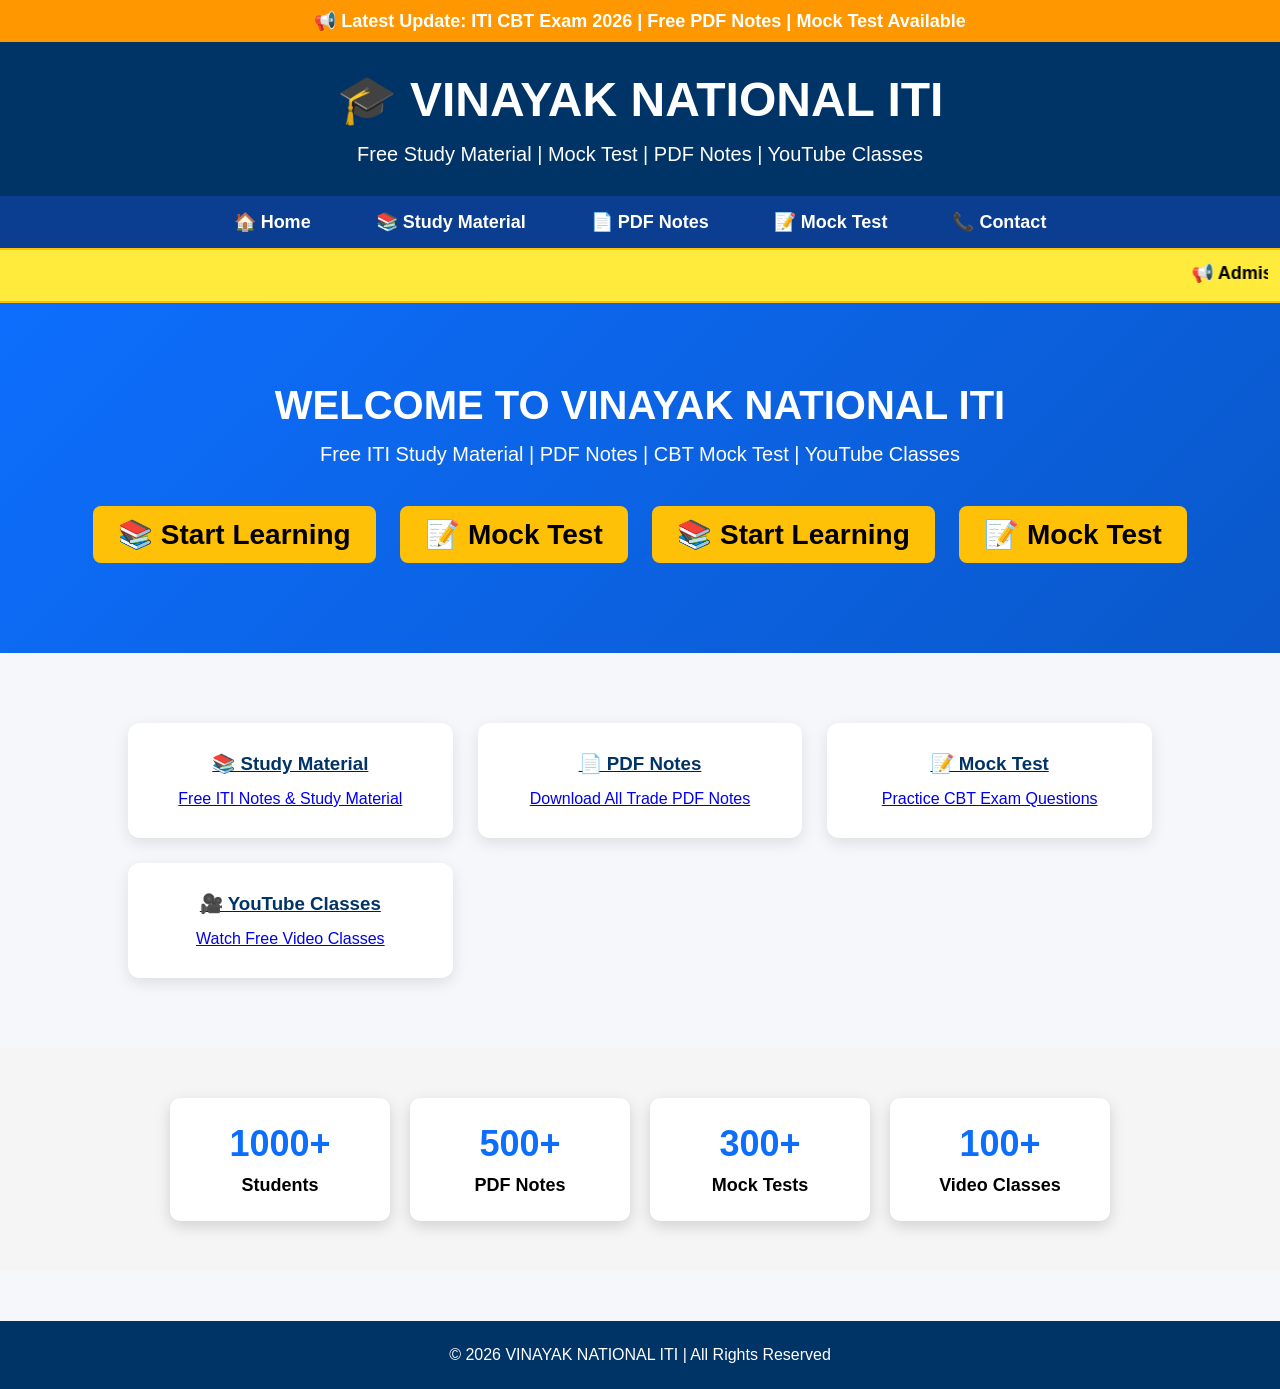
<file: index.html>
<!DOCTYPE html>
<html lang="en">
<head>
    <meta charset="UTF-8">
    <meta name="viewport" content="width=device-width, initial-scale=1.0">
    <title>VINAYAK NATIONAL ITI</title>
<link rel="stylesheet" href="css/style.css">




</head>
<body>
    <div class="top-bar">
📢 Latest Update: ITI CBT Exam 2026 | Free PDF Notes | Mock Test Available
</div>
<header>
    <h1>🎓 VINAYAK NATIONAL ITI</h1>
    <p>Free Study Material | Mock Test | PDF Notes | YouTube Classes</p>
</header>

<nav>
    <a href="index.html">🏠 Home</a>
    <a href="study-material.html">📚 Study Material</a>
    <a href="pdf-notes.html">📄 PDF Notes</a>
    <a href="mock-test.html">📝 Mock Test</a>
    <a href="contact.html">📞 Contact</a>
</nav>

<div class="notice">
    <marquee behavior="scroll" direction="left">
        📢 Admission Open 2026 | ITI Electrician | Fitter | COPA | Free PDF Notes | CBT Mock Test | Subscribe VINAYAK NATIONAL ITI YouTube Channel
    </marquee>
</div>

<section class="hero">
    <h2>WELCOME TO VINAYAK NATIONAL ITI</h2>

    <p>
        Free ITI Study Material | PDF Notes | CBT Mock Test | YouTube Classes
    </p>

    <a href="study-material.html" class="btn">📚 Start Learning</a>

    <a href="mock-test.html" class="btn">📝 Mock Test</a>

    <a href="study-material.html" class="btn">📚 Start Learning</a>

    <a href="mock-test.html" class="btn">📝 Mock Test</a>
</section>

<section>
    <div class="cards">

        <a href="study-material.html" class="card">
    <h3>📚 Study Material</h3>
    <p>Free ITI Notes & Study Material</p>
</a>

        <a href="pdf-notes.html" class="card">
    <h3>📄 PDF Notes</h3>
    <p>Download All Trade PDF Notes</p>
</a>

        <a href="mock-test.html" class="card">
    <h3>📝 Mock Test</h3>
    <p>Practice CBT Exam Questions</p>
</a>

    <a href="https://www.youtube.com/" class="card" target="_blank">
    <h3>🎥 YouTube Classes</h3>
    <p>Watch Free Video Classes</p>
</a>

    </div>
</section>
<section class="stats">

    <div class="stat-box">
        <h2>1000+</h2>
        <p>Students</p>
    </div>

    <div class="stat-box">
        <h2>500+</h2>
        <p>PDF Notes</p>
    </div>

    <div class="stat-box">
        <h2>300+</h2>
        <p>Mock Tests</p>
    </div>

    <div class="stat-box">
        <h2>100+</h2>
        <p>Video Classes</p>
    </div>

</section>
<footer>
    © 2026 VINAYAK NATIONAL ITI | All Rights Reserved
</footer>

</body>
</html>
</file>
<file: css/style.css>
*{
    margin:0;
    padding:0;
    box-sizing:border-box;
    font-family:Arial, Helvetica, sans-serif;
}

body{
    background:#f5f7fb;
}

header{
    background:#003366;
    color:#fff;
    text-align:center;
    padding:30px 20px;
}

header h1{
    font-size:48px;
    margin-bottom:15px;
}

header p{
    font-size:20px;
}

nav{
    background:#0055a5;
    display:flex;
    justify-content:center;
    gap:35px;
    padding:18px;
}

nav a{
    color:white;
    text-decoration:none;
    font-size:20px;
    font-weight:bold;
}

nav a:hover{
    color:#ffd700;
}

.hero{
    background:linear-gradient(135deg,#1f6feb,#19b5d8);
    color:white;
    text-align:center;
    padding:120px 20px;
}

.hero h2{
    font-size:72px;
    margin-bottom:30px;
}

.hero p{
    font-size:32px;
    margin-bottom:40px;
}

.btn{
    display:inline-block;
    background:#ffc107;
    color:#000;
    padding:18px 45px;
    border-radius:10px;
    text-decoration:none;
    font-size:28px;
    font-weight:bold;
}

.btn:hover{
    background:#ff9800;
}

section{
    padding:70px 10%;
}

.cards{
    display:grid;
    grid-template-columns:repeat(auto-fit,minmax(250px,1fr));
    gap:25px;
}

.card{
    background:white;
    padding:30px;
    border-radius:12px;
    text-align:center;
    box-shadow:0 5px 15px rgba(0,0,0,.1);
}

.card h3{
    margin-bottom:15px;
    color:#003366;
}

footer{
    background:#003366;
    color:white;
    text-align:center;
    padding:25px;
    margin-top:50px;
}.top-bar{
    background:#ff9800;
    color:white;
    text-align:center;
    padding:10px;
    font-size:18px;
    font-weight:bold;
}.hero{
    background: linear-gradient(135deg, #0d6efd, #0a58ca);
    color: white;
    text-align: center;
    padding: 80px 20px;
}

.hero h2{
    font-size: 40px;
    margin-bottom: 15px;
}

.hero p{
    font-size: 20px;
    margin-bottom: 30px;
}

.btn{
    display: inline-block;
    background: #ffc107;
    color: #000;
    padding: 12px 25px;
    margin: 10px;
    text-decoration: none;
    border-radius: 8px;
    font-weight: bold;
}

.btn:hover{
    background: #ff9800;
}/* Navigation */
nav{
    background:#0b3d91;
    text-align:center;
    padding:15px;
}

nav a{
    color:white;
    text-decoration:none;
    margin:0 15px;
    font-size:18px;
    font-weight:bold;
}

nav a:hover{
    color:#ffd700;
}.stats{
    display:flex;
    justify-content:center;
    flex-wrap:wrap;
    gap:20px;
    padding:50px 20px;
    background:#f5f5f5;
}

.stat-box{
    background:white;
    width:220px;
    padding:25px;
    text-align:center;
    border-radius:10px;
    box-shadow:0 5px 15px rgba(0,0,0,.15);
}

.stat-box h2{
    color:#0d6efd;
    font-size:36px;
    margin-bottom:10px;
}

.stat-box p{
    font-size:18px;
    font-weight:bold;
}/* Top Notice Bar */
.top-bar{
    background:#ff9800;
    color:white;
    text-align:center;
    padding:10px;
    font-size:18px;
    font-weight:bold;
}

/* Hero Section */
.hero{
    background:linear-gradient(135deg,#0d6efd,#0a58ca);
    color:white;
    text-align:center;
    padding:80px 20px;
}

.hero h2{
    font-size:40px;
}

.hero p{
    font-size:20px;
}

.btn{
    display:inline-block;
    background:#ffc107;
    color:black;
    padding:12px 25px;
    margin:10px;
    text-decoration:none;
    border-radius:8px;
    font-weight:bold;
}

.btn:hover{
    background:#ff9800;
}

/* Navigation */
nav{
    background:#0b3d91;
    text-align:center;
    padding:15px;
}

nav a{
    color:white;
    text-decoration:none;
    margin:0 15px;
    font-size:18px;
    font-weight:bold;
}

nav a:hover{
    color:#ffd700;
}

/* Statistics */
.stats{
    display:flex;
    justify-content:center;
    flex-wrap:wrap;
    gap:20px;
    padding:50px 20px;
    background:#f5f5f5;
}

.stat-box{
    background:white;
    width:220px;
    padding:25px;
    text-align:center;
    border-radius:10px;
    box-shadow:0 5px 15px rgba(0,0,0,.15);
}

.stat-box h2{
    color:#0d6efd;
    font-size:36px;
}

.stat-box p{
    font-size:18px;
    font-weight:bold;
}.logo{
    display:flex;
    align-items:center;
    gap:15px;
}

.site-logo{
    width:70px;
    height:70px;
    border-radius:50%;
    object-fit:cover;
    background:#ffffff;
    padding:5px;
}.notice{
    background:#ffeb3b;
    color:#000;
    padding:12px;
    font-size:18px;
    font-weight:bold;
    border-top:2px solid #ffc107;
    border-bottom:2px solid #ffc107;
}.header-container{
    max-width:1200px;
    margin:auto;
    display:flex;
    justify-content:space-between;
    align-items:center;
}

.logo{
    display:flex;
    align-items:center;
    gap:15px;
}

.logo h1{
    margin:0;
    font-size:42px;
}

.logo p{
    margin-top:8px;
    font-size:18px;
}

.header-btn .btn{
    font-size:18px;
    padding:12px 25px;
}.contact-info{
    text-align:right;
    color:white;
    font-size:16px;
    line-height:1.8;
    font-weight:bold;
}

.contact-info p{
    margin:0;
}
</file>
